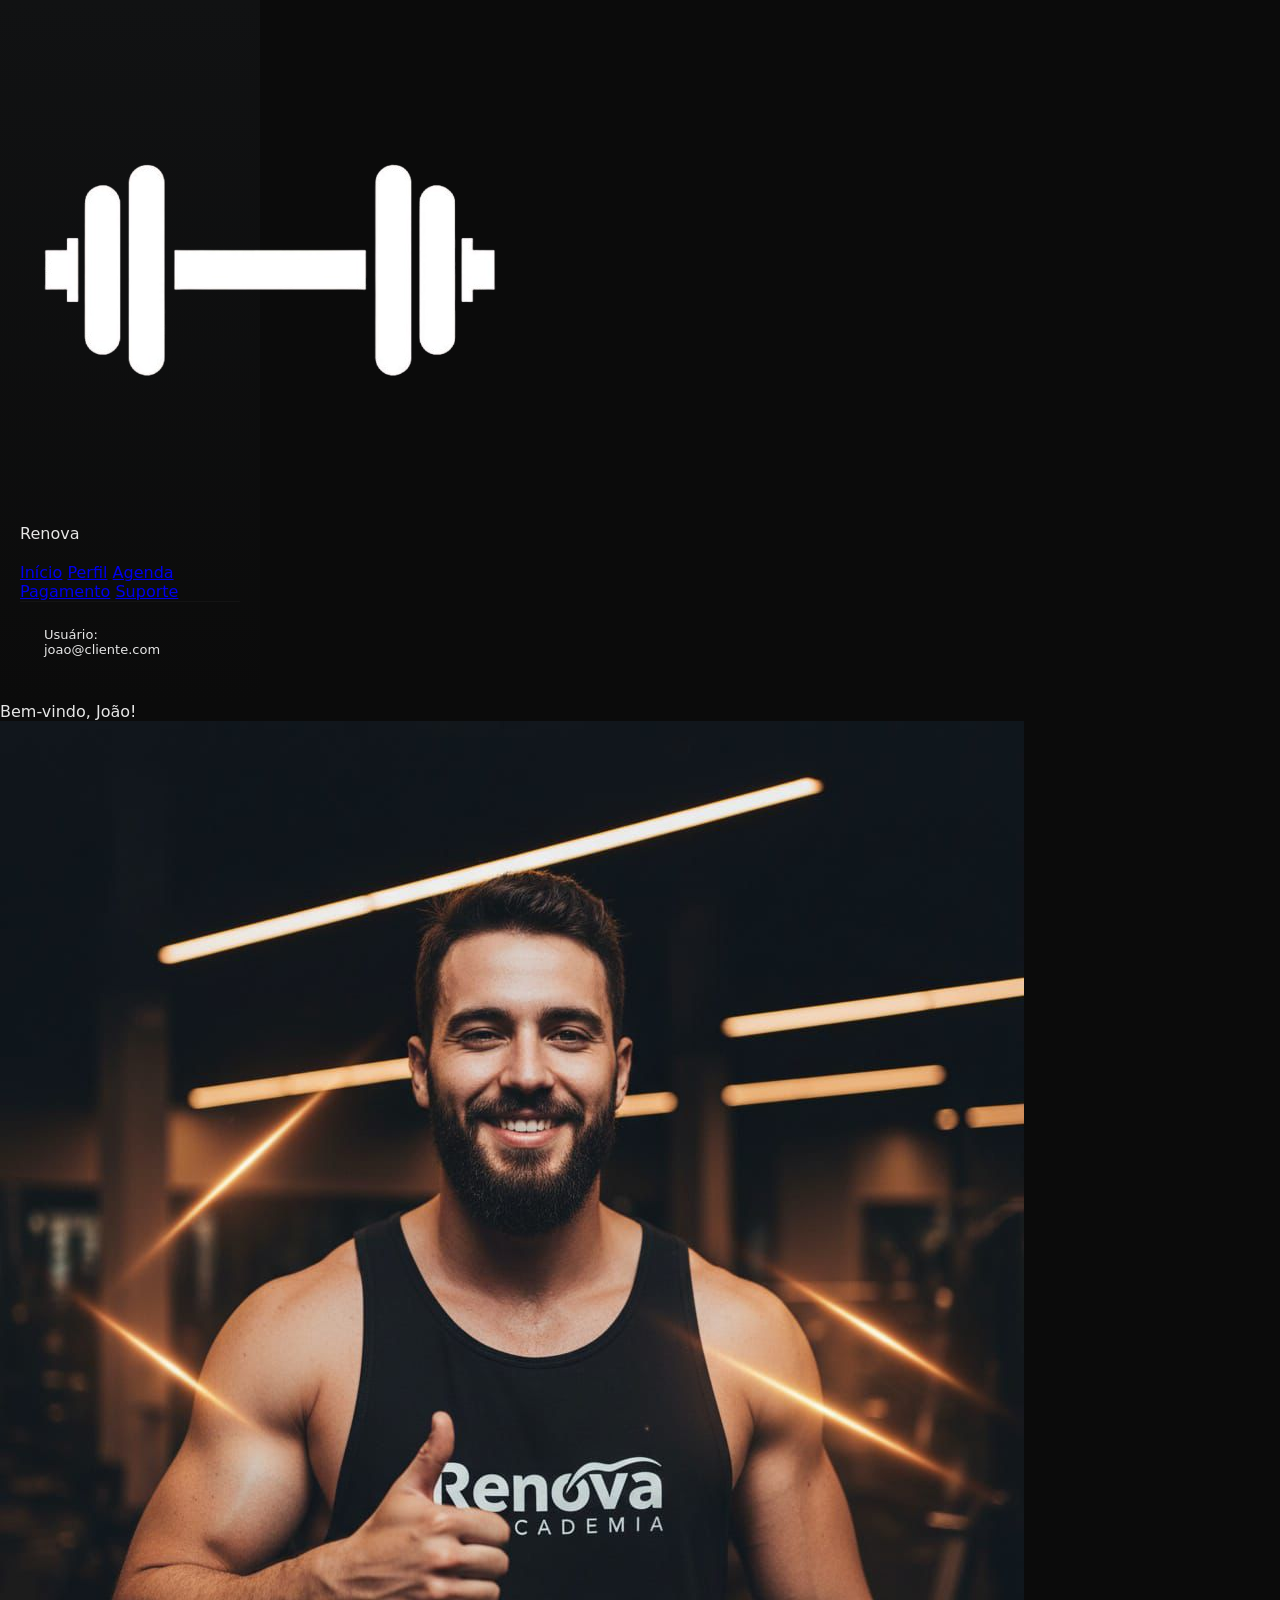
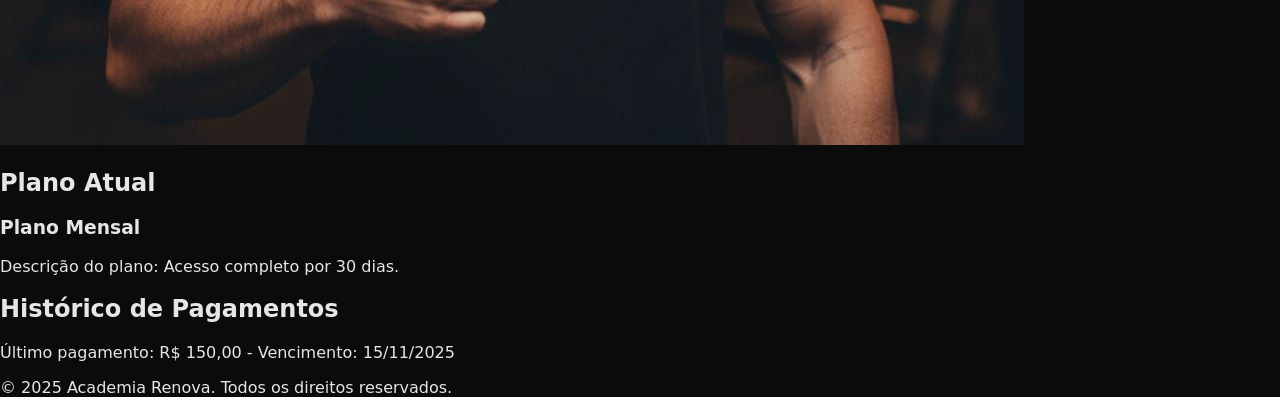
<file: area-de-cliente/index.html>
<!DOCTYPE html>
<html lang="pt-BR">
<head>
    <meta charset="UTF-8">
    <meta name="viewport" content="width=device-width, initial-scale=1.0">
    <title>Academia Renova - Cliente</title>
    <link rel="stylesheet" href="styles.css">
</head>
<body class="client-dashboard">
    <!-- Sidebar -->
    <aside class="sidebar">
        <div class="logo-container">
            <img src="logotipo.png" alt="Logo da Academia" class="logo-img">
            <span class="logo-text">Renova</span>
        </div>
        <nav class="menu">
            <a href="index.html" class="menu-item">Início</a>
            <a href="perfil.html" class="menu-item">Perfil</a>
            <a href="agenda.html" class="menu-item">Agenda</a>
            <a href="pagamento.html" class="menu-item">Pagamento</a>
            <a href="suporte.html" class="menu-item active">Suporte</a>
        </nav>
        <footer class="footer">
            <p>Usuário: joao@cliente.com</p>
        </footer>
    </aside>

    <!-- Main Content -->
    <main class="main-content">
        <header class="header">
            <div class="header-left">
                <span class="dashboard-title">Bem-vindo, João!</span>
            </div>
            <div class="header-right">
                <div class="profile">
                    <img src="perfil.jpg" alt="Foto do Cliente" class="profile-img">
                </div>
            </div>
        </header>

        <section class="info-section">
            <h2>Plano Atual</h2>
            <div class="plan-card">
                <h3>Plano Mensal</h3>
                <p>Descrição do plano: Acesso completo por 30 dias.</p>
            </div>
        </section>

        <section class="payment-section">
            <h2>Histórico de Pagamentos</h2>
            <div class="payment-history">
                <p>Último pagamento: R$ 150,00 - Vencimento: 15/11/2025</p>
            </div>
        </section>

        <footer class="footer-main">
            <p>&copy; 2025 Academia Renova. Todos os direitos reservados.</p>
        </footer>
    </main>

</body>
</html>
</file>
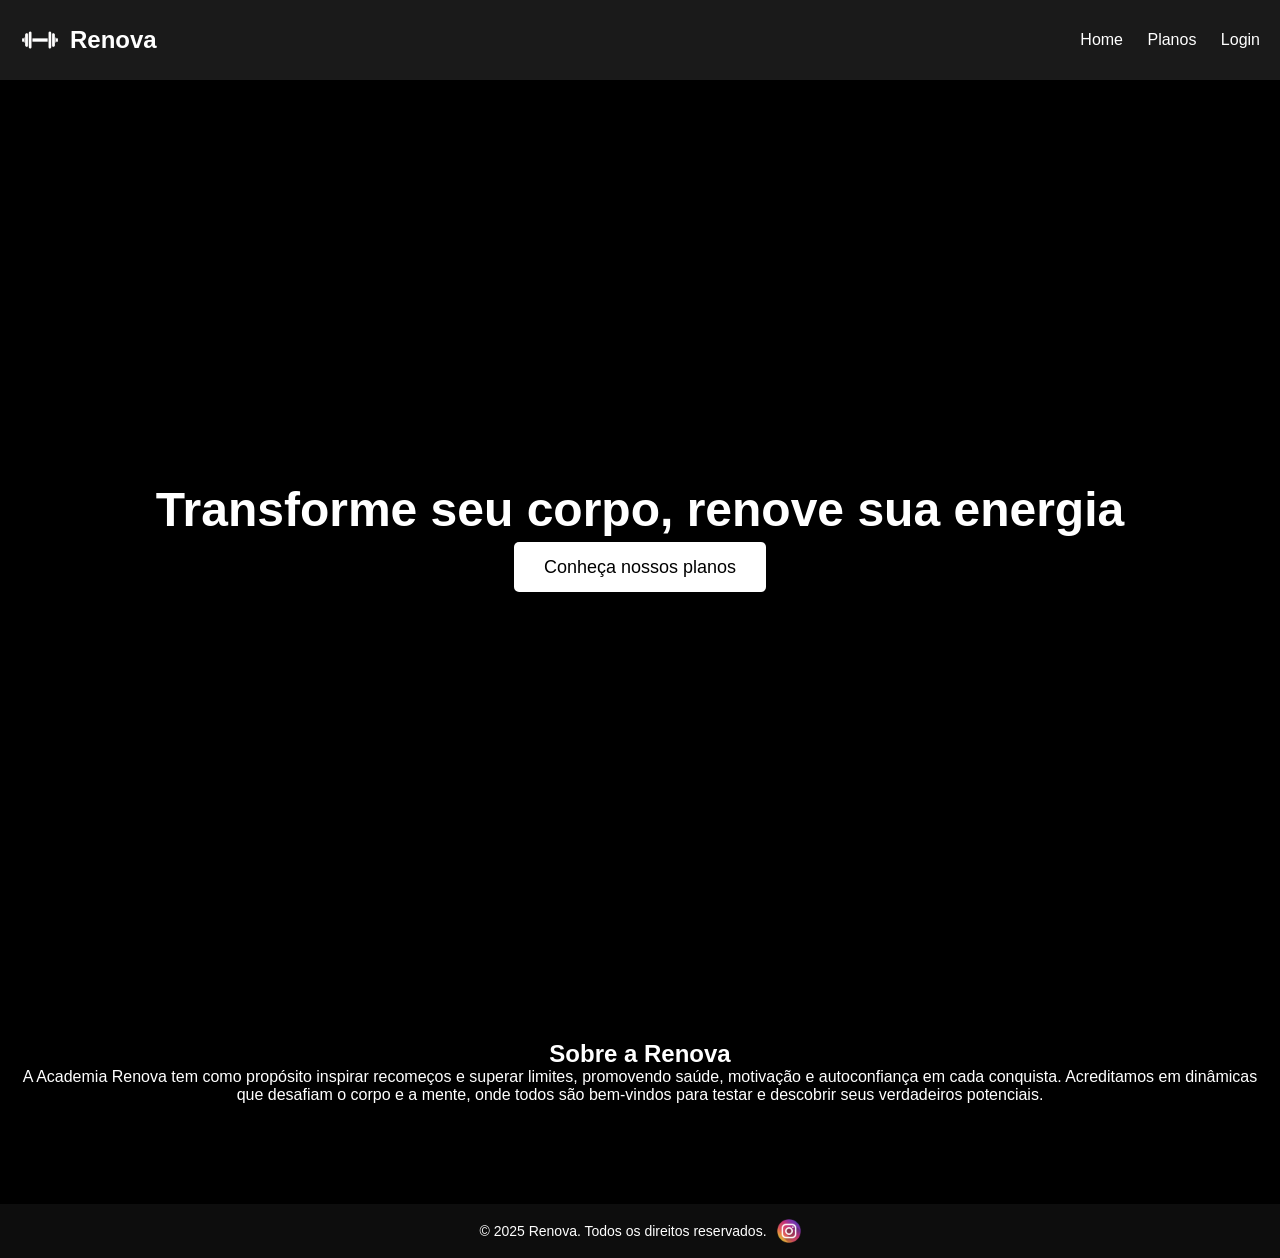
<file: tela-inicial/index.html>
<!DOCTYPE html>
<html lang="pt-BR">

<head>
    <meta charset="UTF-8">
    <meta name="viewport" content="width=device-width, initial-scale=1.0">
    <title>Renova - Home</title>
    <link rel="stylesheet" href="styles.css">
</head>

<body>
    <header>
        <div class="logo-container">
            <img src="logotipo.png" alt="Logo Renova" class="logo-img">
            <div class="logo-text">Renova</div>
        </div>
        <nav>
            <a href="index.html">Home</a>
            <a href="planos.html">Planos</a>
            <a href="login.html">Login</a>
        </nav>
    </header>

    <section class="hero">
        <!-- Vídeo de fundo -->
        <video autoplay muted loop playsinline id="videoHero">
            <source src="home.mp4" type="video/mp4">
            Seu navegador não suporta vídeo.
        </video>

        <div class="hero-content">
            <h1>Transforme seu corpo, renove sua energia</h1>
            <a href="planos.html" class="btn">Conheça nossos planos</a>
        </div>
    </section>

    <section class="sobre">
        <h2>Sobre a Renova</h2>
        <p>A Academia Renova tem como propósito inspirar recomeços e superar limites, promovendo saúde, motivação e
            autoconfiança em cada conquista. Acreditamos em dinâmicas que desafiam o corpo e a mente, onde todos são
            bem-vindos para testar e descobrir seus verdadeiros potenciais.</p>
    </section>

    <footer>
        <div class="footer-content">
            <p>© 2025 Renova. Todos os direitos reservados.</p>
            <a href="https://www.instagram.com/renova.academia?igsh=eDJ4MXBodWRtbGVu" target="_blank"
                class="instagram-link">
                <img src="instagram.png" alt="Instagram" class="instagram-icon">
            </a>
        </div>
    </footer>
</body>

</html>
</file>
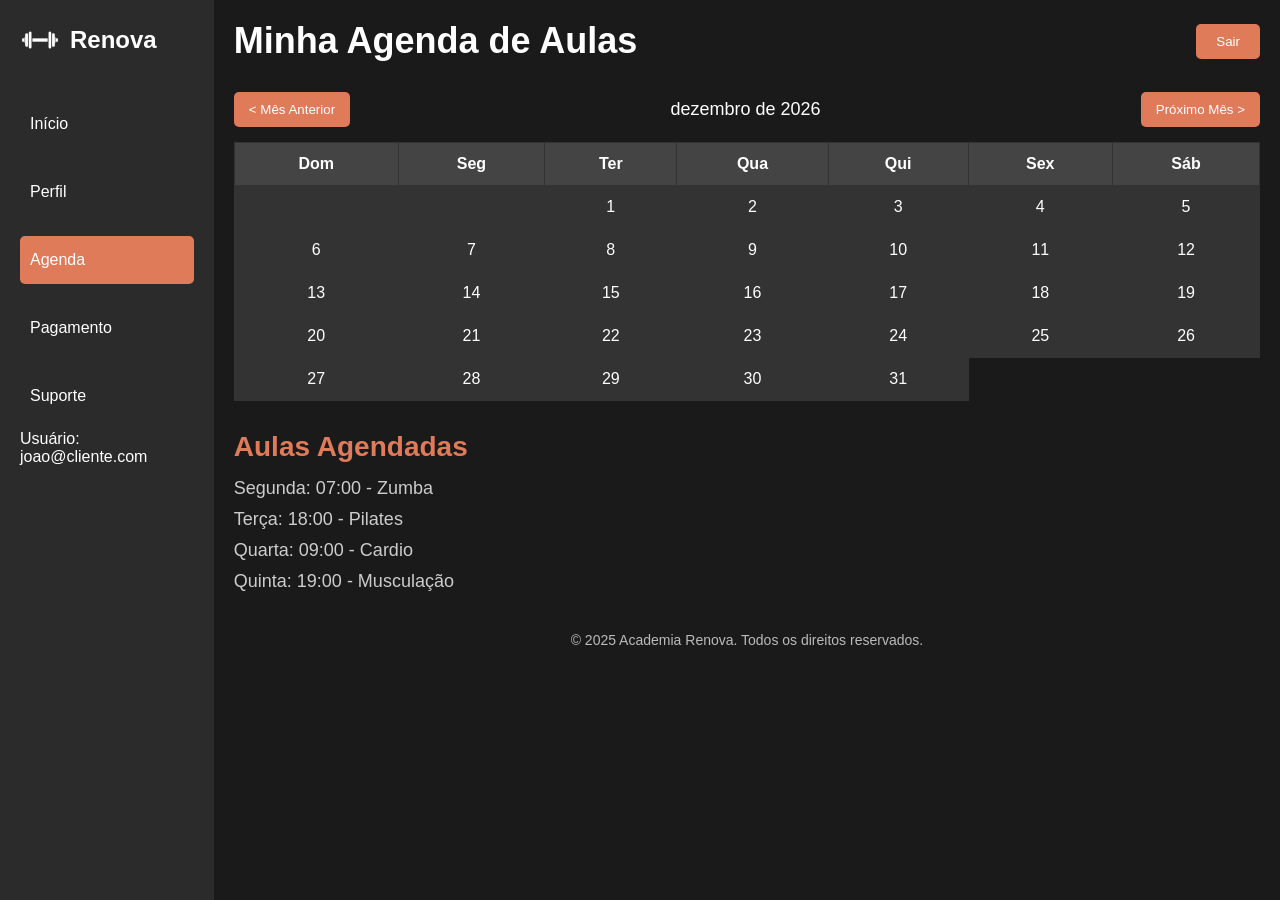
<file: area-de-cliente/calendario.html>
<!DOCTYPE html>
<html lang="pt-BR">
<head>
    <meta charset="UTF-8">
    <meta name="viewport" content="width=device-width, initial-scale=1.0">
    <title>Agenda - Academia Renova</title>
    <link rel="stylesheet" href="calendario.css">
</head>
<body class="agenda-page">
    <!-- Sidebar -->
    <aside class="sidebar">
        <div class="logo-container">
            <img src="logotipo.png" alt="Logo da Academia" class="logo-img">
            <span class="logo-text">Renova</span>
        </div>
        <nav class="menu">
            <a href="index.html" class="menu-item">Início</a>
            <a href="perfil.html" class="menu-item">Perfil</a>
            <a href="calendario.html" class="menu-item active">Agenda</a>
            <a href="pagamento.html" class="menu-item">Pagamento</a>
            <a href="suporte.html" class="menu-item">Suporte</a>
        </nav>
        <footer class="footer">
            <p>Usuário: joao@cliente.com</p>
        </footer>
    </aside>

    <!-- Main Content -->
    <main class="main-content">
        <header class="header">
            <div class="header-left">
                <span class="agenda-title">Minha Agenda de Aulas</span>
            </div>
            <div class="header-right">
                <button class="logout-btn">Sair</button>
            </div>
        </header>

        <section class="calendar-section">
            <div id="calendar">
                <!-- O Calendário será inserido aqui via JavaScript -->
            </div>
            <div class="agenda-details">
                <h2>Aulas Agendadas</h2>
                <ul id="class-schedule">
                    <!-- As aulas agendadas serão inseridas aqui -->
                    <li>Segunda: 07:00 - Zumba</li>
                    <li>Terça: 18:00 - Pilates</li>
                    <li>Quarta: 09:00 - Cardio</li>
                    <li>Quinta: 19:00 - Musculação</li>
                </ul>
            </div>
        </section>

        <footer class="footer-main">
            <p>&copy; 2025 Academia Renova. Todos os direitos reservados.</p>
        </footer>
    </main>

    <script src="calendario.js"></script>
</body>
</html>
</file>
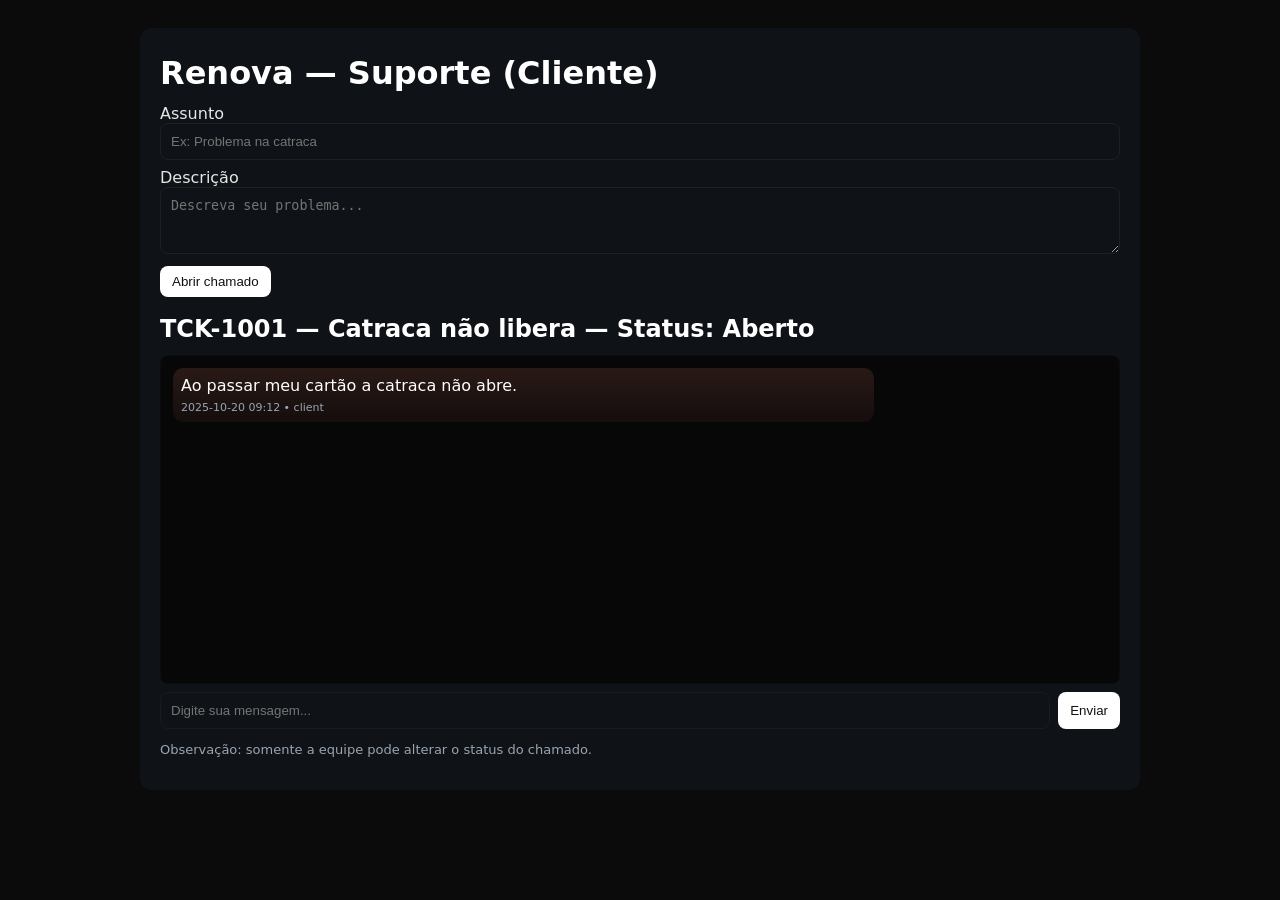
<file: area-de-cliente/contato.html>
<!doctype html>
<html lang="pt-BR">
<head>
  <meta charset="utf-8"/><meta name="viewport" content="width=device-width,initial-scale=1"/>
  <title>Renova — Suporte (Cliente)</title>
  <link rel="stylesheet" href="help.css"/>
</head>
<body>
  <div class="panel center">
    <h1>Renova — Suporte (Cliente)</h1>

    <div class="ticket-create">
      <label>Assunto
        <input id="c-subject" placeholder="Ex: Problema na catraca" />
      </label>
      <label>Descrição
        <textarea id="c-desc" rows="3" placeholder="Descreva seu problema..."></textarea>
      </label>
      <div class="form-actions">
        <button id="c-create">Abrir chamado</button>
      </div>
    </div>

    <div class="chat-wrap">
      <h2 id="c-title">Nenhum chamado aberto</h2>
      <div id="c-chat" class="chat"></div>
      <div class="chat-input">
        <input id="c-msg" placeholder="Digite sua mensagem..." />
        <button id="c-send">Enviar</button>
      </div>
    </div>

    <p class="small">Observação: somente a equipe pode alterar o status do chamado.</p>
  </div>

  <script src="help.js"></script>
</body>
</html>
</file>
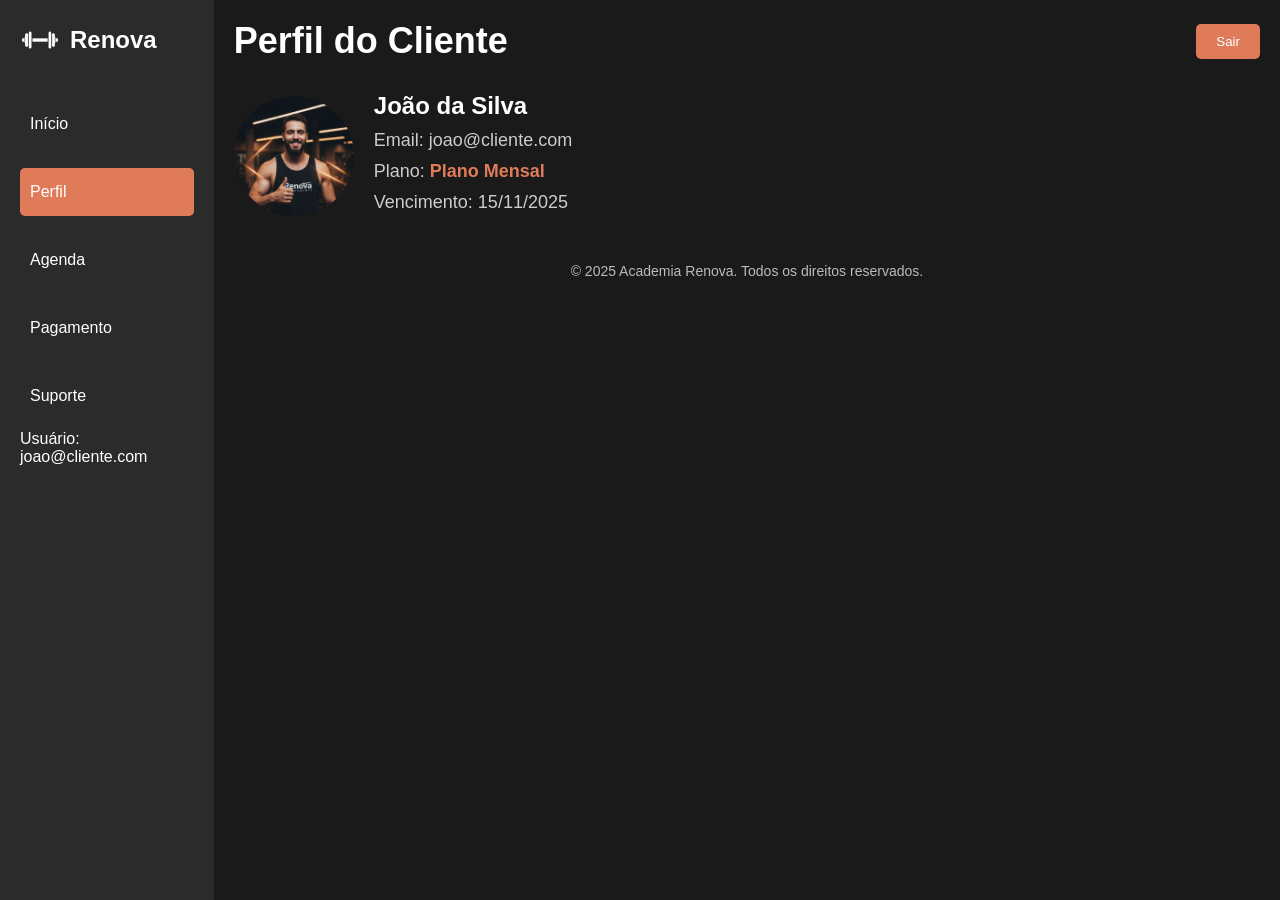
<file: area-de-cliente/perfil.html>
<!DOCTYPE html>
<html lang="pt-BR">
<head>
    <meta charset="UTF-8">
    <meta name="viewport" content="width=device-width, initial-scale=1.0">
    <title>Perfil - Academia Renova</title>
    <link rel="stylesheet" href="perfil.css">
</head>
<body class="profile-page">
    <!-- Sidebar -->
    <aside class="sidebar">
        <div class="logo-container">
            <img src="logotipo.png" alt="Logo da Academia" class="logo-img">
            <span class="logo-text">Renova</span>
        </div>
        <nav class="menu">
            <a href="index.html" class="menu-item">Início</a>
            <a href="perfil.html" class="menu-item active">Perfil</a>
            <a href="calendario.html" class="menu-item">Agenda</a>
            <a href="pagamento.html" class="menu-item">Pagamento</a>
            <a href="suporte.html" class="menu-item">Suporte</a>
        </nav>
        <footer class="footer">
            <p>Usuário: joao@cliente.com</p>
        </footer>
    </aside>

    <!-- Main Content -->
    <main class="main-content">
        <header class="header">
            <div class="header-left">
                <span class="profile-title">Perfil do Cliente</span>
            </div>
            <div class="header-right">
                <button class="logout-btn">Sair</button>
            </div>
        </header>

        <section class="profile-info">
            <div class="profile-header">
                <div class="profile-image">
                    <img src="perfil.jpg" alt="Foto do Cliente" class="profile-img">
                </div>
                <div class="profile-details">
                    <h3>João da Silva</h3>
                    <p>Email: joao@cliente.com</p>
                    <p>Plano: <span class="plan">Plano Mensal</span></p>
                    <p>Vencimento: 15/11/2025</p>
                </div>
            </div>
        </section>

        <footer class="footer-main">
            <p>&copy; 2025 Academia Renova. Todos os direitos reservados.</p>
        </footer>
    </main>
</body>
</html>
</file>
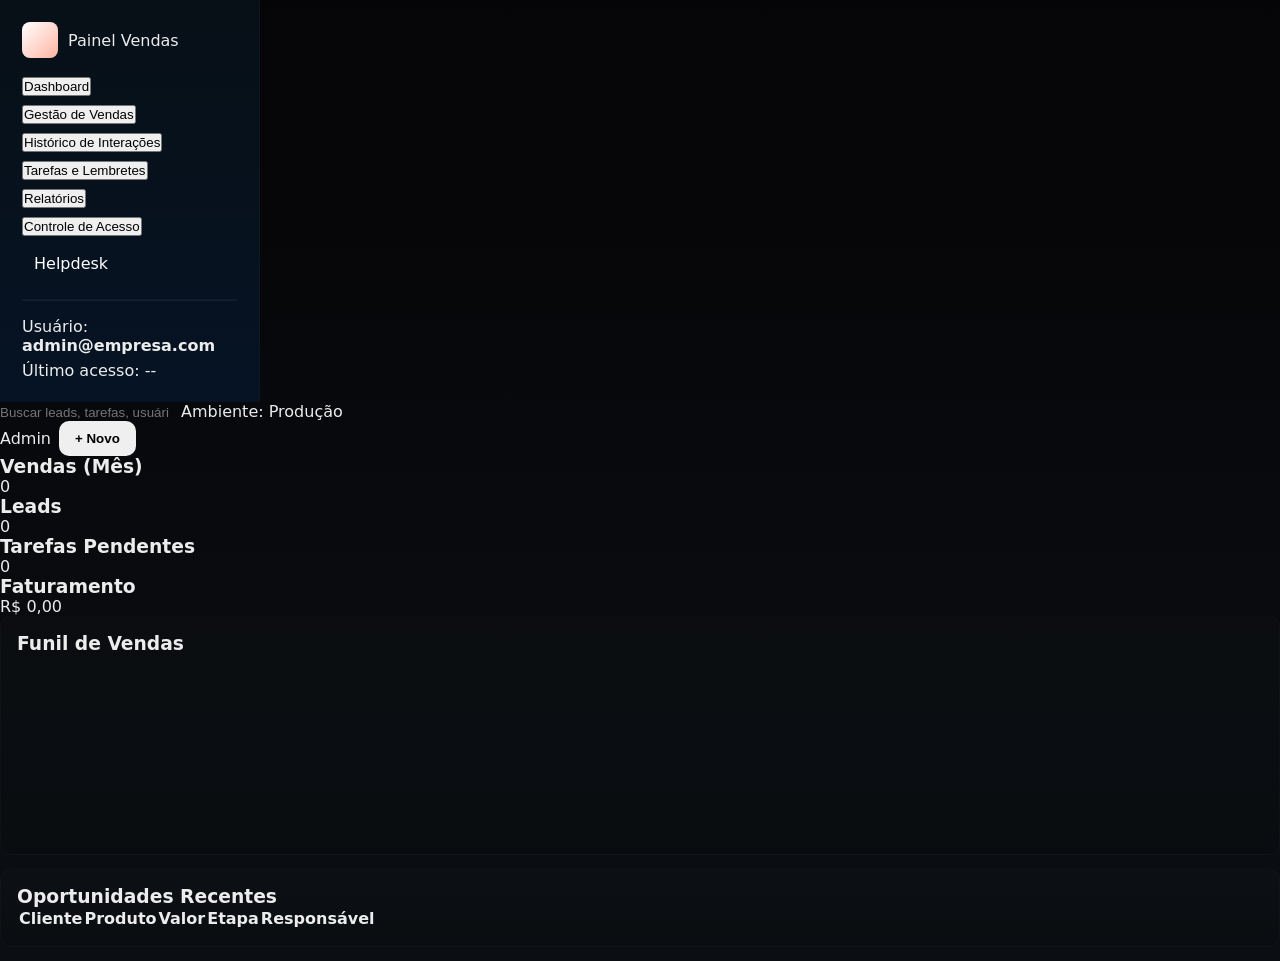
<file: deshboard/adm.html>
<!doctype html>
<html lang="pt-BR">

<head>
    <meta charset="utf-8">
    <meta name="viewport" content="width=device-width, initial-scale=1">
    <title>Painel Admin — Sistema de Vendas</title>
    <link rel="stylesheet" href="adm.css">
</head>

<body>
    <div class="app">
        <!-- sidebar e conteúdo (mesma estrutura do projeto anterior) -->
        <aside class="sidebar">
            <div class="brand"><span class="logo"></span> <span>Painel Vendas</span></div>
            <nav>
                <ul>
                    <li><button class="nav-btn active" data-view="dashboard">Dashboard</button></li>
                    <li><button class="nav-btn" data-view="gestao">Gestão de Vendas</button></li>
                    <li><button class="nav-btn" data-view="historico">Histórico de Interações</button></li>
                    <li><button class="nav-btn" data-view="tarefas">Tarefas e Lembretes</button></li>
                    <li><button class="nav-btn" data-view="relatorios">Relatórios</button></li>
                    <li><button class="nav-btn" data-view="acesso">Controle de Acesso</button></li>
                     <li><a href="helpdesk.html">Helpdesk</a></li>
                </ul>
            </nav>
            <hr style="opacity:0.06;margin:16px 0">
            <div class="small">Usuário: <strong>admin@empresa.com</strong></div>
            <div class="small" style="margin-top:6px">Último acesso: <span id="lastAccess">--</span></div>
        </aside>


        <main class="content">
            <div class="topbar">
                <div style="display:flex;gap:12px;align-items:center">
                    <div class="search"><input id="globalSearch" placeholder="Buscar leads, tarefas, usuários..."
                            style="background:transparent;border:0;color:inherit;outline:none;width:100%"></div>
                    <div class="tag">Ambiente: Produção</div>
                </div>
                <div style="display:flex;gap:8px;align-items:center">
                    <div class="small">Admin</div>
                    <button class="btn" id="btnNew">+ Novo</button>
                </div>
            </div>


            <section id="viewContainer">
                <!-- Views (copie o conteúdo das views do arquivo anterior) -->
                <!-- Dashboard -->
                <div class="view" id="view-dashboard">
                    <div class="cards">
                        <div class="card">
                            <h3>Vendas (Mês)</h3>
                            <p id="vendasMes">0</p>
                        </div>
                        <div class="card">
                            <h3>Leads</h3>
                            <p id="leadsCount">0</p>
                        </div>
                        <div class="card">
                            <h3>Tarefas Pendentes</h3>
                            <p id="tasksPending">0</p>
                        </div>
                        <div class="card">
                            <h3>Faturamento</h3>
                            <p id="faturamento">R$ 0,00</p>
                        </div>
                    </div>


                    <div class="layout">
                        <div>
                            <div class="box" style="margin-bottom:14px">
                                <h3>Funil de Vendas</h3>
                                <canvas id="funnelChart" width="600" height="180"></canvas>
                            </div>


                            <div class="box">
                                <h3>Oportunidades Recentes</h3>
                                <table id="tableOportunidades">
                                    <thead>
                                        <tr>
                                            <th>Cliente</th>
                                            <th>Produto</th>
                                            <th>Valor</th>
                                            <th>Etapa</th>
                                            <th>Responsável</th>
                                        </tr>
                                    </thead>
                                    <tbody></tbody>
                                </table>
                            </div>
                        </div>


</html>
</file>
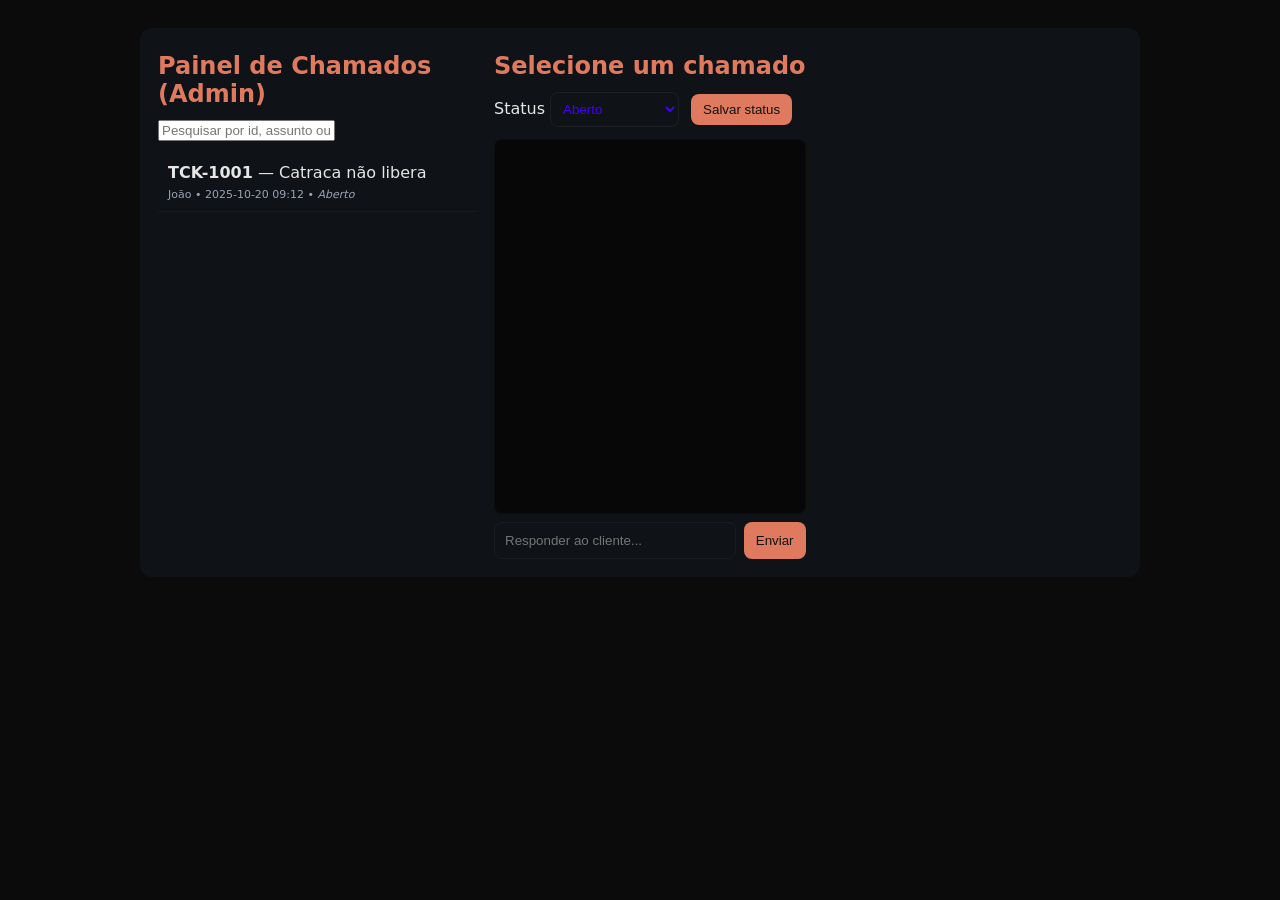
<file: deshboard/helpdesck.html>
<!doctype html>
<html lang="pt-BR">
<head>
  <meta charset="utf-8"/><meta name="viewport" content="width=device-width,initial-scale=1"/>
  <title>Renova — Suporte (Admin)</title>
  <link rel="stylesheet" href="help.css"/>
</head>
<body>
  <div class="panel admin-wrap">
    <div class="admin-left">
      <h2>Painel de Chamados (Admin)</h2>
      <input id="a-search" placeholder="Pesquisar por id, assunto ou cliente..." />
      <ul id="a-list" class="list"></ul>
    </div>

    <div class="admin-right">
      <h2 id="a-title">Selecione um chamado</h2>
      <div class="status-row">
        <label>Status
          <select id="a-status">
            <option>Aberto</option>
            <option>Em andamento</option>
            <option>Aguardando</option>
            <option>Resolvido</option>
            <option>Fechado</option>
          </select>
        </label>
        <button id="a-save-status">Salvar status</button>
      </div>

      <div class="chat-wrap">
        <div id="a-chat" class="chat"></div>
        <div class="chat-input">
          <input id="a-msg" placeholder="Responder ao cliente..." />
          <button id="a-send">Enviar</button>
        </div>
      </div>
    </div>
  </div>

  <script src="help.js"></script>
</body>
</html>
</file>
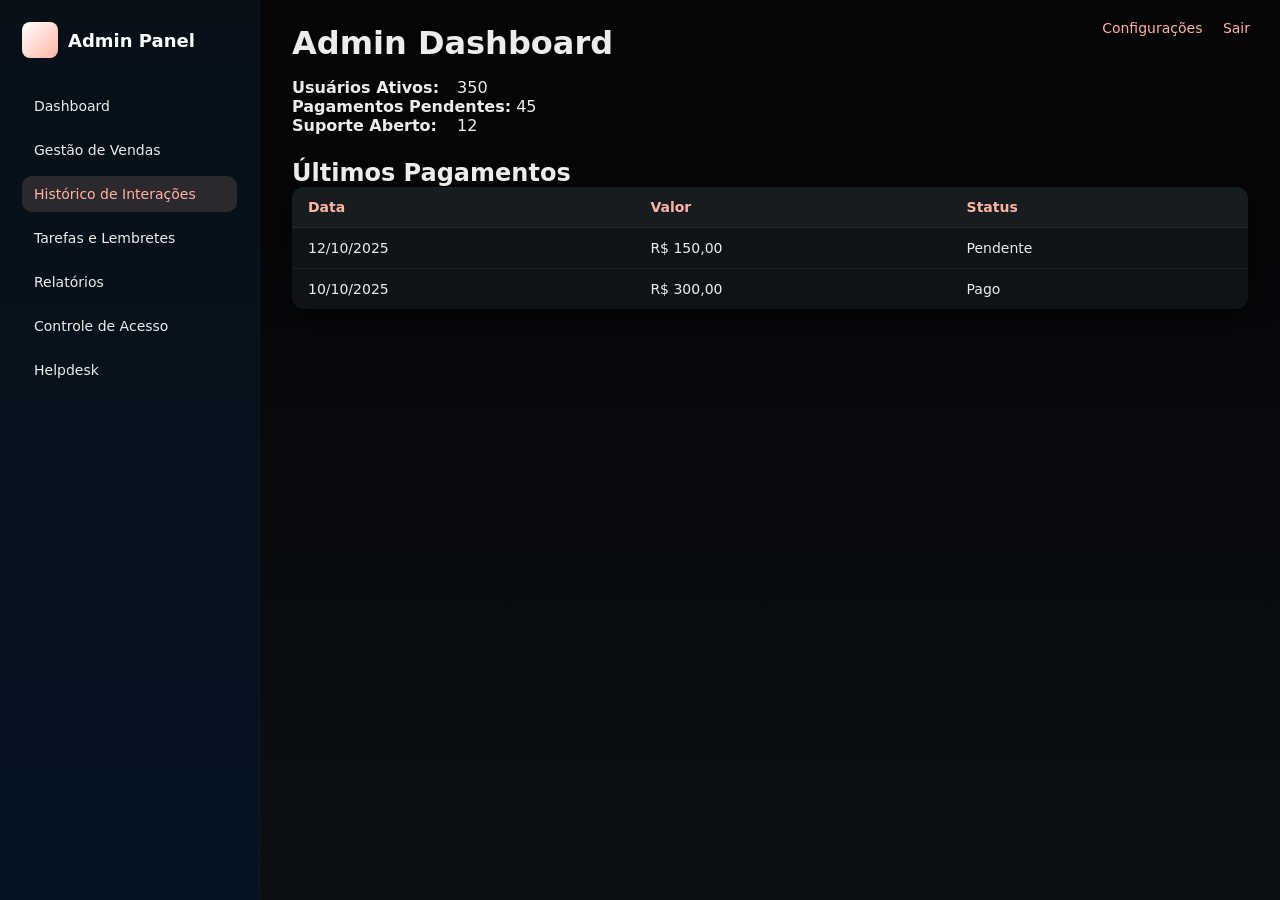
<file: deshboard/historico.html>
<!DOCTYPE html>
<html lang="pt-BR">
<head>
    <meta charset="UTF-8" />
    <meta name="viewport" content="width=device-width, initial-scale=1" />
    <title>Admin Panel</title>
    <link rel="stylesheet" href="historico.css">
</head>
<body>
  <aside class="sidebar">
    <div class="brand">
      <div class="logo"></div>
      <span class="title">Admin Panel</span>
    </div>

    <nav>
      <ul>
        <li><a href="dashboard.html">Dashboard</a></li>
        <li><a href="gestao.html">Gestão de Vendas</a></li>
        <li><a href="historico.html"  class="active">Histórico de Interações</a></li>
        <li><a href="tarefas.html">Tarefas e Lembretes</a></li>
        <li><a href="relatorios.html">Relatórios</a></li>
        <li><a href="acesso.html">Controle de Acesso</a></li>
        <li><a href="helpdesk.html">Helpdesk</a></li>
      </ul>
    </nav>
  </aside>

  <main class="admin-main">
    <div class="top-right">
      <a href="#">Configurações</a>
      <a href="#">Sair</a>
    </div>

    <h1>Admin Dashboard</h1>

    <div class="stats">
      <p><b>Usuários Ativos:</b> 350</p>
      <p><b>Pagamentos Pendentes:</b> 45</p>
      <p><b>Suporte Aberto:</b> 12</p>
    </div>

    <h2>Últimos Pagamentos</h2>

    <table>
      <thead>
        <tr>
          <th>Data</th>
          <th>Valor</th>
          <th>Status</th>
        </tr>
      </thead>
      <tbody>
        <tr>
          <td>12/10/2025</td>
          <td>R$ 150,00</td>
          <td>Pendente</td>
        </tr>
        <tr>
          <td>10/10/2025</td>
          <td>R$ 300,00</td>
          <td>Pago</td>
        </tr>
      </tbody>
    </table>
  </main>
</body>
</html>
</file>
<file: area-de-cliente/styles.css>
:root {
    --terracota: #e07a5f;
    --black: #0b0b0b;
    --muted: #9aa5b1;
    --card: #111213;
}

* {
    box-sizing: border-box
}

html,
body,
#root {
    height: 100%
}

body {
    margin: 0;
    font-family: Inter, system-ui, Segoe UI, Roboto, Arial;
    background: var(--black);
    color: #e6e6e6;
}

.app {
    display: flex;
    min-height: 100vh
}

.sidebar {
    width: 260px;
    background: linear-gradient(180deg, var(--card), #0b0b0b);
    padding: 20px;
    display: flex;
    flex-direction: column
}

.brand h1 {
    margin: 0;
    font-size: 24px;
    color: var(--terracota)
}

.sidebar nav {
    margin-top: 20px
}

.sidebar ul {
    list-style: none;
    padding: 0
}

.sidebar li {
    padding: 12px 10px;
    border-radius: 8px;
    cursor: pointer;
    color: #ddd;
    margin-bottom: 6px
}

.sidebar li:hover {
    background: rgba(224, 122, 95, 0.08)
}

.sidebar li.active {
    background: rgba(224, 122, 95, 0.16);
    color: var(--terracota);
    font-weight: 600
}

.sidebar-footer {
    margin-top: auto
}

.sidebar-footer button {
    width: 100%;
    padding: 8px;
    border-radius: 8px;
    border: 1px solid rgba(255, 255, 255, 0.06);
    background: transparent;
    color: #fff
}


.main {
    flex: 1;
    display: flex;
    flex-direction: column
}

.topbar {
    display: flex;
    justify-content: space-between;
    align-items: center;
    padding: 16px 24px;
    border-bottom: 1px solid rgba(255, 255, 255, 0.03)
}

.topbar h2 {
    margin: 0
}

.content {
    padding: 24px;
    flex: 1
}

.cards {
    display: flex;
    gap: 16px;
    margin-bottom: 16px
}

.card {
    background: #0f1213;
    padding: 16px;
    border-radius: 12px;
    box-shadow: 0 2px 6px rgba(0, 0, 0, 0.6)
}

.card.small {
    min-width: 160px
}

.grid {
    display: grid;
    grid-template-columns: 1fr 1fr;
    gap: 16px
}

.panel {
    background: #0f1216;
    padding: 16px;
    border-radius: 12px
}

.list {
    list-style: none;
    padding: 0;
    margin: 0
}

.list li {
    padding: 10px;
    border-bottom: 1px solid rgba(255, 255, 255, 0.03)
}

.invoices-table {
    width: 100%;
    border-collapse: collapse
}

.invoices-table th,
.invoices-table td {
    padding: 10px;
    text-align: left;
    border-bottom: 1px solid rgba(255, 255, 255, 0.03)
}

.form-actions {
    margin-top: 8px
}

input[type="text"],
textarea {
    width: 100%;
    padding: 10px;
    border-radius: 8px;
    border: 1px solid rgba(255, 255, 255, 0.06);
    background: transparent;
    color: #fff
}

button {
    background: var(--terracota);
    border: none;
    color: #111;
    padding: 8px 12px;
    border-radius: 8px;
    cursor: pointer
}

button:active {
    transform: translateY(1px)
}

.hidden {
    display: none
}

.footer {
    padding: 12px 24px;
    border-top: 1px solid rgba(255, 255, 255, 0.03);
    font-size: 13px
}


/* Calendar */
.calendar-controls {
    display: flex;
    align-items: center;
    gap: 12px;
    margin-bottom: 12px
}

#month-label {
    font-weight: 600
}

.calendar {
    display: grid;
    grid-template-columns: repeat(7, 1fr);
    gap: 6px
}

.day {
    height: 80px;
    background: #0b0c0d;
    border-radius: 8px;
    padding: 6px;
    display: flex;
    flex-direction: column
}

.day .date {
    font-size: 12px;
    color: var(--muted)
}

.day .dot {
    width: 10px;
    height: 10px;
    border-radius: 50%;
    margin-top: auto;
    opacity: 0
}

.day.present {
    background: linear-gradient(180deg, rgba(224, 122, 95, 0.12), rgba(224, 122, 95, 0.06));
    border: 1px solid rgba(224, 122, 95, 0.18)
}

.day.present .dot {
    opacity: 1;
    background: var(--terracota)
}

.help {
    font-size: 13px;
    color: var(--muted);
    margin-top: 10px
}


@media(max-width:900px) {
    .sidebar {
        display: none
    }

    .app {
        flex-direction: column
    }

    .grid {
        grid-template-columns: 1fr
    }
}
</file>
<file: tela-inicial/styles.css>
/* Reset básico */
* {
    margin: 0;
    padding: 0;
    box-sizing: border-box;
    font-family: 'Arial', sans-serif;
}

body {
    background-color: #000;
    color: #fff;
}

header {
    display: flex;
    justify-content: space-between;
    align-items: center;
    padding: 20px;
    background-color: #1a1a1a;
}

header .logo {
    font-size: 24px;
    color: #ffffff; /* terracota */
    font-weight: bold;
}

header nav a {
    margin-left: 20px;
    text-decoration: none;
    color: #fff;
    transition: color 0.3s;
}

header nav a:hover {
    color: #e07b5a;
}

.hero {
    text-align: center;
    padding: 100px 20px;
    background: linear-gradient(rgba(0,0,0,0.6), rgba(0,0,0,0.6)), url('https://images.unsplash.com/photo-1599058917210-151d1ee34f86') center/cover no-repeat;
}

.hero h1 {
    font-size: 48px;
    color: #ffffff;
    margin-bottom: 20px;
}

.hero .btn {
    padding: 15px 30px;
    background-color: #ffffff;
    color: #fff;
    border: none;
    cursor: pointer;
    text-decoration: none;
    font-size: 18px;
    border-radius: 5px;
}

.hero .btn:hover {
    background-color: #ffffff;
}

section {
    padding: 60px 20px;
    text-align: center;
}

.card-planos {
    display: flex;
    justify-content: center;
    gap: 20px;
    flex-wrap: wrap;
}

.plano {
    background-color: #1a1a1a;
    padding: 30px;
    border-radius: 10px;
    width: 250px;
}

.plano h3 {
    color: #e07b5a;
    margin-bottom: 15px;
}

.plano button {
    padding: 10px 20px;
    background-color: #ffffff;
    color: #fff;
    border: none;
    cursor: pointer;
    border-radius: 5px;
}

.plano button:hover {
    background-color: #ffffff;
}

input, textarea {
    width: 100%;
    padding: 10px;
    margin-bottom: 15px;
    border: none;
    border-radius: 5px;
}

button[type="submit"] {
    background-color: #ffffff;
    color: #fff;
    border: none;
    padding: 10px 20px;
    cursor: pointer;
    border-radius: 5px;
}

button[type="submit"]:hover {
    background-color: #c76b4c;
}

footer {
    text-align: center;
    padding: 20px;
    background-color: #1a1a1a;
}

.hero {
    position: relative;
    height: 100vh;
    display: flex;
    justify-content: center;
    align-items: center;
    color: #fff;
    overflow: hidden;
}

.hero video#videoHero {
    position: absolute;
    top: 0;
    left: 0;
    width: 100%;
    height: 100%;
    object-fit: cover;
    z-index: -1;
}

.hero-content {
    position: relative;
    text-align: center;
    z-index: 1;
}

.hero h1 {
    font-size: 48px;
    color: #ffffff; /* terracota */
    margin-bottom: 20px;
}

.hero .btn {
    padding: 15px 30px;
    background-color: #ffffff;
    color: #000000;
    border: none;
    cursor: pointer;
    text-decoration: none;
    font-size: 18px;
    border-radius: 5px;
}

.hero .btn:hover {
    background-color: #c76b4c;
}


/* Rodapé */
footer {
  background-color: #0d0d0d;
  color: white;
  text-align: center;
  padding: 15px;
  margin-top: 40px;
  font-size: 14px;
}

.footer-content {
  display: flex;
  justify-content: center;
  align-items: center;
  gap: 10px;
  flex-wrap: wrap;
}

.instagram-link {
  text-decoration: none;
  color: white;
  display: flex;
  align-items: center;
}

.instagram-icon {
  width: 24px;
  height: 24px;
  transition: transform 0.2s ease, opacity 0.2s ease;
}

.instagram-icon:hover {
  transform: scale(1.1);
  opacity: 0.8;
}

/* Reset básico */
* {
  margin: 0;
  padding: 0;
  box-sizing: border-box;
  font-family: 'Arial', sans-serif;
}

body {
  background-color: #000;
  color: #fff;
}

/* Cabeçalho */
header {
  display: flex;
  justify-content: space-between;
  align-items: center;
  padding: 20px;
  background-color: #1a1a1a;
}

/* Logo + texto */
.logo-container {
  display: flex;
  align-items: center;
  gap: 10px;
}

.logo-img {
  width: 40px;      /* Ajuste o tamanho conforme sua logo */
  height: 40px;
  object-fit: contain;
}

.logo-text {
  font-size: 24px;
  color: #ffffff;
  font-weight: bold;
}

/* Menu */
header nav a {
  margin-left: 20px;
  text-decoration: none;
  color: #fff;
  transition: color 0.3s;
}

header nav a:hover {
  color: #e07b5a;
}
</file>
<file: area-de-cliente/calendario.css>
/* Reset básico */
* {
    margin: 0;
    padding: 0;
    box-sizing: border-box;
    font-family: 'Arial', sans-serif;
}

/* Corpo do site */
body.agenda-page {
    display: flex;
    background-color: #1a1a1a;
    color: #fff;
}

/* Sidebar */
.sidebar {
    width: 250px;
    height: 100vh;
    background-color: #2b2b2b;
    padding: 20px;
}

.logo-container {
    display: flex;
    align-items: center;
    gap: 10px;
    margin-bottom: 30px;
}

.logo-img {
    width: 40px;
    height: 40px;
    object-fit: contain;
}

.logo-text {
    font-size: 24px;
    color: #fff;
    font-weight: bold;
}

.menu {
    display: flex;
    flex-direction: column;
}

.menu-item {
    text-decoration: none;
    color: #fff;
    padding: 15px 10px;
    margin: 10px 0;
    border-radius: 5px;
    transition: background-color 0.3s;
}

.menu-item:hover {
    background-color: #444;
}

.menu-item.active {
    background-color: #e07b5a;
}

/* Main Content */
.main-content {
    width: 100%;
    padding: 20px;
}

/* Header */
.header {
    display: flex;
    justify-content: space-between;
    align-items: center;
    margin-bottom: 30px;
}

.agenda-title {
    font-size: 36px;
    font-weight: bold;
}

.logout-btn {
    padding: 10px 20px;
    background-color: #e07b5a;
    color: #fff;
    border: none;
    cursor: pointer;
    border-radius: 5px;
    transition: background-color 0.3s;
}

.logout-btn:hover {
    background-color: #c76b4c;
}

/* Calendário */
.calendar-section {
    margin-top: 30px;
}

#calendar {
    display: flex;
    flex-direction: column;
    align-items: center;
    margin-bottom: 30px;
}

#calendar table {
    width: 100%;
    border-collapse: collapse;
    text-align: center;
}

#calendar table th, #calendar table td {
    padding: 12px;
    border: 1px solid #333;
}

#calendar table th {
    background-color: #444;
}

#calendar table td {
    background-color: #333;
    color: #fff;
    cursor: pointer;
}

#calendar table td:hover {
    background-color: #e07b5a;
}

/* Navegação do Calendário */
.calendar-nav {
    display: flex;
    justify-content: space-between;
    width: 100%;
    margin-bottom: 15px;
    font-size: 18px;
    align-items: center;
}

.nav-btn {
    background-color: #e07b5a;
    color: #fff;
    padding: 10px 15px;
    border: none;
    cursor: pointer;
    border-radius: 5px;
    transition: background-color 0.3s;
}

.nav-btn:hover {
    background-color: #c76b4c;
}

/* Aulas Agendadas */
.agenda-details h2 {
    font-size: 28px;
    color: #e07b5a;
    margin-bottom: 15px;
}

#class-schedule {
    list-style-type: none;
}

#class-schedule li {
    font-size: 18px;
    color: #ccc;
    margin-bottom: 10px;
}

/* Rodapé */
.footer-main {
    text-align: center;
    margin-top: 40px;
    font-size: 14px;
    color: #bbb;
}
</file>
<file: area-de-cliente/help.css>
:root {
    --terracota: #ffffff;
    --black: #0b0b0b;
    --muted: #9aa5b1;
    --card: #111213;
}

* {
    box-sizing: border-box
}

body {
    margin: 0;
    font-family: Inter, system-ui, Roboto, Arial;
    background: var(--black);
    color: #e6e6e6
}

.panel {
    max-width: 1000px;
    margin: 28px auto;
    padding: 18px;
    border-radius: 12px;
    background: #0f1216
}

.center {
    padding: 20px
}

h1,
h2 {
    margin: 6px 0 12px 0;
    color: var(--terracota)
}

.ticket-create label {
    display: block;
    margin-bottom: 8px
}

.ticket-create input,
.ticket-create textarea,
input[type="text"] {
    width: 100%;
    padding: 10px;
    border-radius: 8px;
    border: 1px solid rgba(255, 255, 255, 0.06);
    background: transparent;
    color: #fff
}

.form-actions {
    margin-top: 8px
}

button {
    background: var(--terracota);
    border: none;
    color: #111;
    padding: 8px 12px;
    border-radius: 8px;
    cursor: pointer
}

.small {
    font-size: 13px;
    color: var(--muted)
}

/* Chat */
.chat-wrap {
    display: flex;
    flex-direction: column;
    height: 420px;
    margin-top: 12px
}

.chat {
    flex: 1;
    overflow: auto;
    padding: 12px;
    border-radius: 8px;
    background: #070708;
    border: 1px solid rgba(255, 255, 255, 0.02)
}

.msg {
    margin-bottom: 10px;
    max-width: 75%;
    padding: 8px;
    border-radius: 10px
}

.msg.client {
    align-self: flex-end;
    background: linear-gradient(180deg, rgba(224, 122, 95, 0.16), rgba(224, 122, 95, 0.06));
    color: #fff
}

.msg.admin {
    align-self: flex-start;
    background: #1a1b1c;
    color: #ddd
}

.meta {
    font-size: 11px;
    color: var(--muted);
    margin-top: 6px
}

.chat-input {
    display: flex;
    gap: 8px;
    margin-top: 8px
}

.chat-input input {
    flex: 1;
    padding: 10px;
    border-radius: 8px;
    border: 1px solid rgba(255, 255, 255, 0.04);
    background: transparent;
    color: #fff
}

/* Admin layout */
.admin-wrap {
    display: flex;
    gap: 16px
}

.admin-left {
    width: 320px
}

.list {
    list-style: none;
    padding: 0;
    margin-top: 12px
}

.list li {
    padding: 10px;
    border-bottom: 1px solid rgba(255, 255, 255, 0.03);
    cursor: pointer
}

.list li:hover {
    background: rgba(255, 255, 255, 0.02)
}

.status-row {
    display: flex;
    gap: 12px;
    align-items: center;
    margin-bottom: 12px
}

select {
    padding: 8px;
    border-radius: 8px;
    border: 1px solid rgba(255, 255, 255, 0.06);
    background: transparent;
    color: #fff
}

@media(max-width:900px) {
    .admin-wrap {
        flex-direction: column
    }

    .admin-left {
        width: 100%
    }
}
</file>
<file: area-de-cliente/perfil.css>
/* Reset básico */
* {
    margin: 0;
    padding: 0;
    box-sizing: border-box;
    font-family: 'Arial', sans-serif;
}

/* Corpo do site */
body.profile-page {
    display: flex;
    background-color: #1a1a1a;
    color: #fff;
}

/* Sidebar */
.sidebar {
    width: 250px;
    height: 100vh;
    background-color: #2b2b2b;
    padding: 20px;
}

.logo-container {
    display: flex;
    align-items: center;
    gap: 10px;
    margin-bottom: 30px;
}

.logo-img {
    width: 40px;
    height: 40px;
    object-fit: contain;
}

.logo-text {
    font-size: 24px;
    color: #fff;
    font-weight: bold;
}

.menu {
    display: flex;
    flex-direction: column;
}

.menu-item {
    text-decoration: none;
    color: #fff;
    padding: 15px 10px;
    margin: 10px 0;
    border-radius: 5px;
    transition: background-color 0.3s;
}

.menu-item:hover {
    background-color: #444;
}

.menu-item.active {
    background-color: #e07b5a;
}

/* Main Content */
.main-content {
    width: 100%;
    padding: 20px;
}

/* Header */
.header {
    display: flex;
    justify-content: space-between;
    align-items: center;
    margin-bottom: 30px;
}

.profile-title {
    font-size: 36px;
    font-weight: bold;
}

.logout-btn {
    padding: 10px 20px;
    background-color: #e07b5a;
    color: #fff;
    border: none;
    cursor: pointer;
    border-radius: 5px;
    transition: background-color 0.3s;
}

.logout-btn:hover {
    background-color: #c76b4c;
}

/* Perfil */
.profile-info {
    margin-top: 30px;
}

.profile-header {
    display: flex;
    gap: 20px;
    align-items: center;
}

.profile-image {
    text-align: center;
}

.profile-img {
    width: 120px;
    height: 120px;
    border-radius: 50%;
    object-fit: cover;
}

.edit-btn {
    margin-top: 10px;
    padding: 10px 20px;
    background-color: #e07b5a;
    color: #fff;
    border: none;
    border-radius: 5px;
    cursor: pointer;
    transition: background-color 0.3s;
}

.edit-btn:hover {
    background-color: #c76b4c;
}

.profile-details h3 {
    font-size: 24px;
    color: #fff;
    margin-bottom: 10px;
}

.profile-details p {
    font-size: 18px;
    color: #ccc;
    margin-bottom: 10px;
}

.plan {
    font-weight: bold;
    color: #e07b5a;
}

.edit-profile-btn {
    padding: 10px 20px;
    background-color: #e07b5a;
    color: #fff;
    border: none;
    cursor: pointer;
    border-radius: 5px;
    transition: background-color 0.3s;
}

.edit-profile-btn:hover {
    background-color: #c76b4c;
}

/* Rodapé */
.footer-main {
    text-align: center;
    margin-top: 40px;
    font-size: 14px;
    color: #bbb;
}
</file>
<file: deshboard/adm.css>
/* Reset & base */
* {
    box-sizing: border-box;
    margin: 0;
    padding: 0
}

:root {
    --bg-1: #050406;
    --bg-2: #0b0f13;
    --card: #0f1316;
    --muted: #ffffff;
    --accent: #ffffff;
    /* laranja/coral do botão */
    --accent-2: #ffb4a2;
    --glass: rgba(255, 255, 255, 0.03);
    --text: #ececec;
    --shadow: 0 8px 30px rgba(0, 0, 0, 0.7);
    --rounded: 12px;
    font-family: "Inter", system-ui, -apple-system, "Segoe UI", Roboto, "Helvetica Neue", Arial;
}

/* Page backgrounds */
body {
    background: linear-gradient(180deg, var(--bg-1), var(--bg-2));
    color: var(--text);
    min-height: 100vh;
}

/* Topbar (used in login and admin) */
.topbar-login,
.admin-topbar {
    display: flex;
    justify-content: space-between;
    align-items: center;
    padding: 18px 32px;
    border-bottom: 1px solid rgba(255, 255, 255, 0.02);
    background: linear-gradient(90deg, rgba(0, 0, 0, 0.15), transparent);
}

.brand-left {
    font-weight: 700;
    color: var(--accent);
    font-size: 20px
}

.nav-right a {
    color: var(--muted);
    text-decoration: none;
    margin-left: 16px
}

/* Login page layout */
.login-page .login-main {
    display: flex;
    align-items: center;
    justify-content: center;
    padding: 48px 20px;
    min-height: calc(100vh - 150px);
}

.login-card {
    width: 420px;
    max-width: 92%;
    background: linear-gradient(180deg, rgba(255, 255, 255, 0.02), rgba(0, 0, 0, 0.15));
    border-radius: 18px;
    padding: 36px;
    box-shadow: var(--shadow);
    border: 1px solid rgba(255, 255, 255, 0.02);
}

.login-card h2 {
    text-align: center;
    margin-bottom: 18px
}

.login-card input {
    width: 100%;
    padding: 14px 16px;
    border-radius: 28px;
    border: none;
    margin: 10px 0;
    background: #fff;
    color: #111;
    font-size: 14px;
    outline: none;
}

.login-actions {
    display: flex;
    align-items: center;
    justify-content: center;
    gap: 12px;
    margin-top: 8px
}

.btn {
    cursor: pointer;
    border: 0;
    padding: 10px 16px;
    border-radius: 10px;
    font-weight: 600
}

.btn-primary {
    background: var(--accent);
    color: rgb(0, 0, 0);
    box-shadow: 0 6px 18px rgba(224, 122, 95, 0.14)
}

.remember {
    color: var(--muted);
    font-size: 14px
}

.login-links {
    text-align: center;
    margin-top: 12px;
    color: var(--muted);
    font-size: 13px
}

.login-links a {
    color: #b39bb0;
    text-decoration: none
}

/* Footer */
.site-footer {
    text-align: center;
    padding: 24px 12px;
    color: var(--muted);
    font-size: 13px
}

/* ===== Admin layout ===== */
.admin-shell {
    display: flex;
    min-height: calc(100vh - 62px)
}

.sidebar {
    width: 260px;
    background: linear-gradient(180deg, #071017, #061324);
    padding: 22px;
    border-right: 1px solid rgba(255, 255, 255, 0.02);
}

.sidebar .brand {
    display: flex;
    align-items: center;
    gap: 10px;
    margin-bottom: 18px
}

.sidebar .brand .logo {
    width: 36px;
    height: 36px;
    border-radius: 8px;
    background: linear-gradient(135deg, var(--accent), var(--accent-2))
}

.sidebar .brand .title {
    font-weight: 700;
    color: var(--accent)
}

.sidebar nav ul {
    list-style: none;
    margin-top: 12px
}

.sidebar nav li {
    margin: 8px 0
}

.sidebar nav a {
    display: block;
    padding: 10px 12px;
    border-radius: 10px;
    color: var(--muted);
    text-decoration: none;
}

.sidebar nav a.active {
    background: rgba(224, 122, 95, 0.08);
    color: var(--accent);
}

/* Content area */
.admin-main {
    flex: 1;
    padding: 20px
}

.kpis {
    display: flex;
    gap: 12px;
    flex-wrap: wrap;
    margin-bottom: 18px
}

.kpi {
    background: linear-gradient(180deg, rgba(255, 255, 255, 0.02), rgba(0, 0, 0, 0.12));
    padding: 14px;
    border-radius: 12px;
    min-width: 180px;
    border: 1px solid rgba(255, 255, 255, 0.02)
}

.kpi h4 {
    color: var(--muted);
    font-size: 13px;
    margin-bottom: 6px
}

.kpi p {
    font-size: 20px;
    font-weight: 700
}

/* Boxes and tables */
.box {
    background: linear-gradient(180deg, rgba(255, 255, 255, 0.01), rgba(0, 0, 0, 0.08));
    padding: 16px;
    border-radius: 12px;
    border: 1px solid rgba(255, 255, 255, 0.02);
    margin-bottom: 14px
}

.table {
    width: 100%;
    border-collapse: collapse;
    color: var(--muted);
    font-size: 14px
}

.table th,
.table td {
    padding: 10px;
    border-bottom: 1px dashed rgba(255, 255, 255, 0.02);
    text-align: left
}

.table th {
    color: var(--muted);
    font-weight: 600
}

/* Buttons/inputs in admin */
.input,
input[type="text"],
input[type="date"],
select,
textarea {
    background: #071222;
    border: 1px solid rgba(255, 255, 255, 0.03);
    padding: 8px;
    border-radius: 8px;
    color: var(--text);
    width: 100%
}

.btn-ghost {
    background: transparent;
    border: 1px solid rgba(255, 255, 255, 0.03);
    color: var(--muted)
}

/* Responsive */
@media (max-width:900px) {
    .sidebar {
        display: none
    }

    .kpis {
        flex-direction: column
    }

    .login-card {
        width: 92%
    }
}
</file>
<file: deshboard/help.css>
:root {
    --terracota: #e07a5f;
    --black: #0b0b0b;
    --muted: #9aa5b1;
    --card: #111213;
}

* {
    box-sizing: border-box
}

body {
    margin: 0;
    font-family: Inter, system-ui, Roboto, Arial;
    background: var(--black);
    color: #e6e6e6
}

.panel {
    max-width: 1000px;
    margin: 28px auto;
    padding: 18px;
    border-radius: 12px;
    background: #0f1216
}

.center {
    padding: 20px
}

h1,
h2 {
    margin: 6px 0 12px 0;
    color: var(--terracota)
}

.ticket-create label {
    display: block;
    margin-bottom: 8px
}

.ticket-create input,
.ticket-create textarea,
input[type="text"] {
    width: 100%;
    padding: 10px;
    border-radius: 8px;
    border: 1px solid rgba(255, 255, 255, 0.06);
    background: transparent;
    color: #fff
}

.form-actions {
    margin-top: 8px
}

button {
    background: var(--terracota);
    border: none;
    color: #111;
    padding: 8px 12px;
    border-radius: 8px;
    cursor: pointer
}

.small {
    font-size: 13px;
    color: var(--muted)
}

/* Chat */
.chat-wrap {
    display: flex;
    flex-direction: column;
    height: 420px;
    margin-top: 12px
}

.chat {
    flex: 1;
    overflow: auto;
    padding: 12px;
    border-radius: 8px;
    background: #070708;
    border: 1px solid rgba(255, 255, 255, 0.02)
}

.msg {
    margin-bottom: 10px;
    max-width: 75%;
    padding: 8px;
    border-radius: 10px
}

.msg.client {
    align-self: flex-end;
    background: linear-gradient(180deg, rgba(224, 122, 95, 0.16), rgba(224, 122, 95, 0.06));
    color: #fff
}

.msg.admin {
    align-self: flex-start;
    background: #1a1b1c;
    color: #ddd
}

.meta {
    font-size: 11px;
    color: var(--muted);
    margin-top: 6px
}

.chat-input {
    display: flex;
    gap: 8px;
    margin-top: 8px
}

.chat-input input {
    flex: 1;
    padding: 10px;
    border-radius: 8px;
    border: 1px solid rgba(255, 255, 255, 0.04);
    background: transparent;
    color: #fff
}

/* Admin layout */
.admin-wrap {
    display: flex;
    gap: 16px
}

.admin-left {
    width: 320px
}

.list {
    list-style: none;
    padding: 0;
    margin-top: 12px
}

.list li {
    padding: 10px;
    border-bottom: 1px solid rgba(255, 255, 255, 0.03);
    cursor: pointer
}

.list li:hover {
    background: rgba(255, 255, 255, 0.02)
}

.status-row {
    display: flex;
    gap: 12px;
    align-items: center;
    margin-bottom: 12px
}

select {
    padding: 8px;
    border-radius: 8px;
    border: 1px solid rgba(255, 255, 255, 0.06);
    background: transparent;
    color: #4400ff
}

@media(max-width:900px) {
    .admin-wrap {
        flex-direction: column
    }

    .admin-left {
        width: 100%
    }
}
</file>
<file: deshboard/historico.css>
/* Reset e base */
* {
  box-sizing: border-box;
  margin: 0;
  padding: 0;
}

body {
  display: flex;
  height: 100vh;
  background: linear-gradient(180deg, #050406, #0b0f13);
  color: #ececec;
  font-family: "Inter", system-ui, -apple-system, "Segoe UI", Roboto, "Helvetica Neue", Arial;
}

/* Sidebar */
.sidebar {
  width: 260px;
  background: linear-gradient(180deg, #071017, #061324);
  padding: 22px;
  border-right: 1px solid rgba(255, 255, 255, 0.02);
  display: flex;
  flex-direction: column;
  height: 100vh;
  overflow-y: auto;
}

.sidebar .brand {
  display: flex;
  align-items: center;
  gap: 10px;
  margin-bottom: 18px;
}

.sidebar .brand .logo {
  width: 36px;
  height: 36px;
  border-radius: 8px;
  background: linear-gradient(135deg, #ffffff, #ffb4a2);
}

.sidebar .brand .title {
  font-weight: 700;
  color: #ffffff;
  font-size: 18px;
}

.sidebar nav ul {
  list-style: none;
  margin-top: 12px;
}

.sidebar nav li {
  margin: 8px 0;
}

.sidebar nav a {
  display: block;
  padding: 10px 12px;
  border-radius: 10px;
  color: #ececec;
  text-decoration: none;
  font-size: 14px;
  transition: background-color 0.2s, color 0.2s;
}

.sidebar nav a:hover,
.sidebar nav a.active {
  background: rgba(255, 180, 162, 0.15);
  color: #ffb4a2;
}

/* Conteúdo principal */
.admin-main {
  flex: 1;
  padding: 24px 32px;
  overflow-y: auto;
}

.admin-main h1 {
  margin-bottom: 16px;
}

.stats {
  margin-bottom: 24px;
}

.stats b {
  display: inline-block;
  min-width: 160px;
}

/* Tabela simples */
table {
  width: 100%;
  border-collapse: collapse;
  background: #0f1316;
  border-radius: 12px;
  overflow: hidden;
  box-shadow: 0 8px 30px rgba(0, 0, 0, 0.7);
}

th, td {
  padding: 12px 16px;
  border-bottom: 1px solid rgba(255, 255, 255, 0.05);
  text-align: left;
  font-size: 14px;
}

th {
  background: #171c21;
  font-weight: 600;
  color: #ffb4a2;
}

tr:last-child td {
  border-bottom: none;
}

/* Links topo direita */
.top-right {
  position: absolute;
  right: 30px;
  top: 20px;
  color: #ececec;
  font-size: 14px;
  user-select: none;
}

.top-right a {
  color: #ffb4a2;
  text-decoration: none;
  margin-left: 16px;
  cursor: pointer;
}

.top-right a:hover {
  text-decoration: underline;
}

/* Responsividade básica */
@media (max-width: 800px) {
  body {
    flex-direction: column;
    height: auto;
  }

  .sidebar {
    width: 100%;
    height: auto;
    border-right: none;
    border-bottom: 1px solid rgba(255, 255, 255, 0.02);
    flex-direction: row;
    overflow-x: auto;
    padding: 10px 16px;
  }

  .sidebar nav ul {
    display: flex;
    gap: 16px;
    margin: 0;
  }

  .sidebar nav li {
    margin: 0;
  }

  .admin-main {
    padding: 20px;
  }

  .top-right {
    position: static;
    margin-top: 8px;
    text-align: right;
  }
}
</file>
